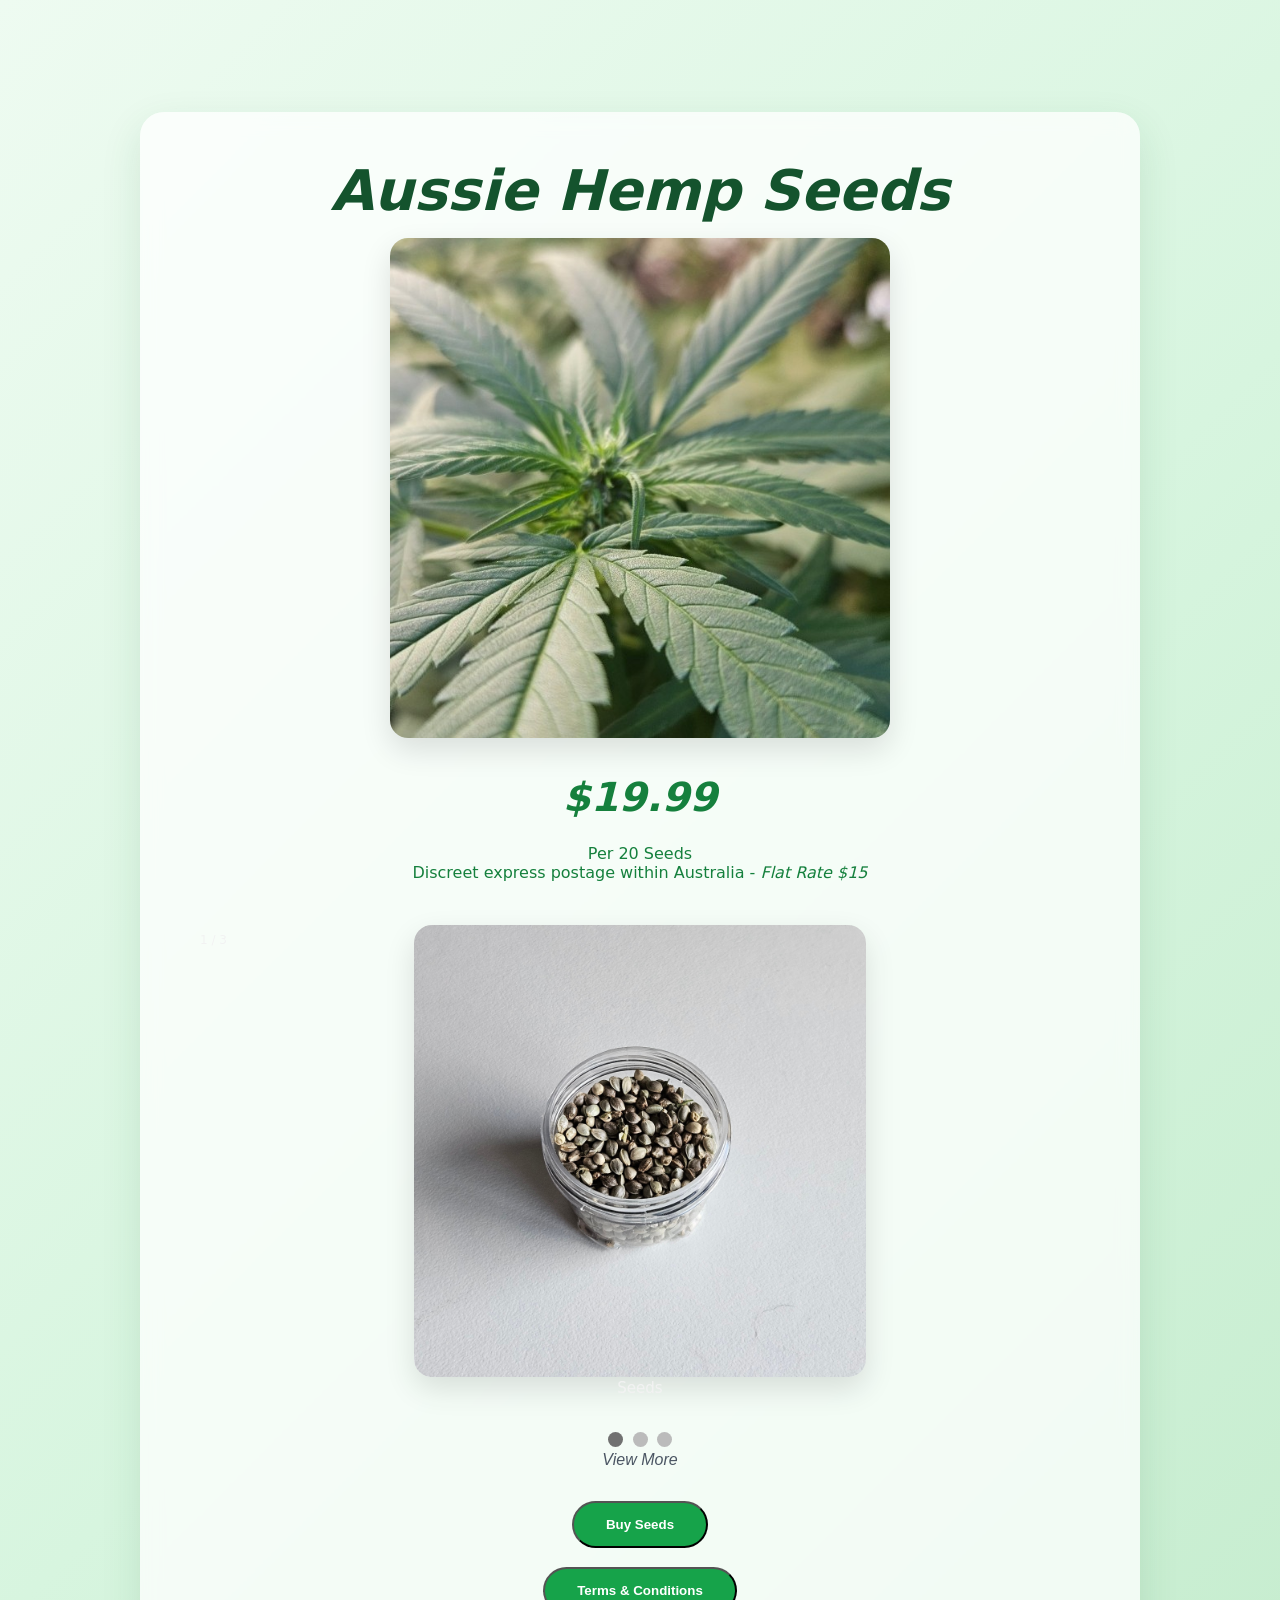
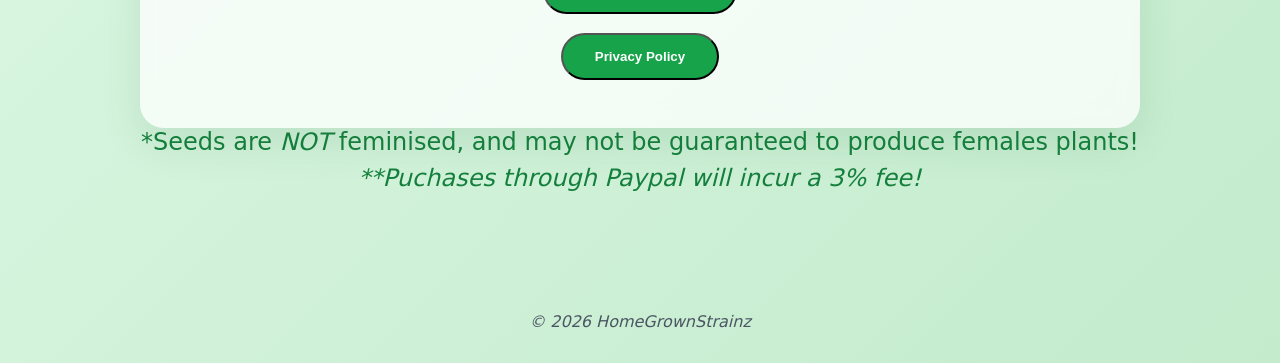
<file: index.html>
<!DOCTYPE html>
<html lang="en">
<head>
        <link rel="stylesheet" href="./style.css" type="text/css">
   <header>
</header>


<section class="hero">
    <div class="container">
        <h2><i>Aussie Hemp Seeds</i></h2>

        <img src="./images/bertha.jpg" alt="BerthaPreFlower">
        <div class="price">$19.99</div>
        <div class="quantity">Per 20 Seeds</div>
        <div class="post">Discreet express postage within Australia - <i>Flat Rate $15</i></div>
    <br>
 
    <!-- Slideshow container -->
<div class="slideshow-container">

  <!-- Full-width images with number and caption text -->
  <div class="mySlides fade">
    <div class="numbertext">1 / 3</div>
    <img src="./images/seeds1.jpg" style="width:50%">
    <div class="text">Seeds</div>
  </div>

  <div class="mySlides fade">
    <div class="numbertext">2 / 3</div>
    <img src="./images/bertha2.jpg" style="width:50%">
    <div class="text">Early Flower</div>
  </div>

  <div class="mySlides fade">
    <div class="numbertext">3 / 3</div>
    <img src="./images/bertha3.jpg" style="width:50%">
    <div class="text">FLower</div>
  </div>
</div>
<br>

<!-- The dots/circles -->
<div style="text-align:center">
  <span class="dot" onclick="currentSlide(1)"></span>
  <span class="dot" onclick="currentSlide(2)"></span>
  <span class="dot" onclick="currentSlide(3)"></span>
              <p class="view-more" font-size="1px">
                View More
            </p>
</div>

        <button class="btn" onclick="openAgeModal()">Buy Seeds</button>

        <br><br>

        <button class="btn" onclick="window.location.href='terms.html';">Terms & Conditions</button>
        <br><br>
        <button class="btn" onclick="window.location.href='privacy.html';">Privacy Policy</button>
    </div>
    <div class="disclaimer">*Seeds are <i>NOT</i> feminised, and may not be guaranteed to produce females plants!</div>
    <div class="paypalFee">**Puchases through Paypal will incur a 3% fee!</div>
</section>



<footer>
    <p><i>© 2026 HomeGrownStrainz</i></p>
</footer>
</head>
<!-- Age Verification Modal -->
<div id="ageModal" class="modal">
    <div class="modal-content">
        <h2>Age Verification</h2>
        <p>
            By clicking "I Agree", you confirm that you have read and agree
            to our <a href="./terms.html" target="_blank">Terms & Conditions</a>
            and are at least 18 years of age.
        </p>

        <button class="btn" onclick="showProductModal()">I Agree</button>
        <button class="btn secondary" onclick="closeAgeModal()">Cancel</button>
    </div>
</div>



<!-- Product Modal -->
<div id="productModal" class="modal">
    <div class="modal-content">
        <img src="./images/qr.png" alt="qr_code" class="modal-image">

        <h2>Ready to Order?</h2>

        <p>
            To place your order, please contact us on Telegram:
        </p>

        <p>
            <strong>@homegrownstrainz</strong>
        </p>

        <button class="btn" onclick="closeProductModal()">Close</button>
    </div>
</div>



<script>
function openAgeModal() {
    document.getElementById("ageModal").style.display = "flex";
}

function closeAgeModal() {
    document.getElementById("ageModal").style.display = "none";
}

function showProductModal() {
    closeAgeModal();
    document.getElementById("productModal").style.display = "flex";
}

function closeProductModal() {
    document.getElementById("productModal").style.display = "none";
}

window.onclick = function(event) {
    const ageModal = document.getElementById("ageModal");
    const productModal = document.getElementById("productModal");

    if (event.target === ageModal) {
        closeAgeModal();
    }

    if (event.target === productModal) {
        closeProductModal();
    }
}


let slideIndex = 1;
showSlides(slideIndex);

// Next/previous controls
function plusSlides(n) {
  showSlides(slideIndex += n);
}

// Thumbnail image controls
function currentSlide(n) {
  showSlides(slideIndex = n);
}

function showSlides(n) {
  let i;
  let slides = document.getElementsByClassName("mySlides");
  let dots = document.getElementsByClassName("dot");
  if (n > slides.length) {slideIndex = 1}
  if (n < 1) {slideIndex = slides.length}
  for (i = 0; i < slides.length; i++) {
    slides[i].style.display = "none";
  }
  for (i = 0; i < dots.length; i++) {
    dots[i].className = dots[i].className.replace(" active", "");
  }
  slides[slideIndex-1].style.display = "block";
  dots[slideIndex-1].className += " active";
} 
</script>
<body>
</file>
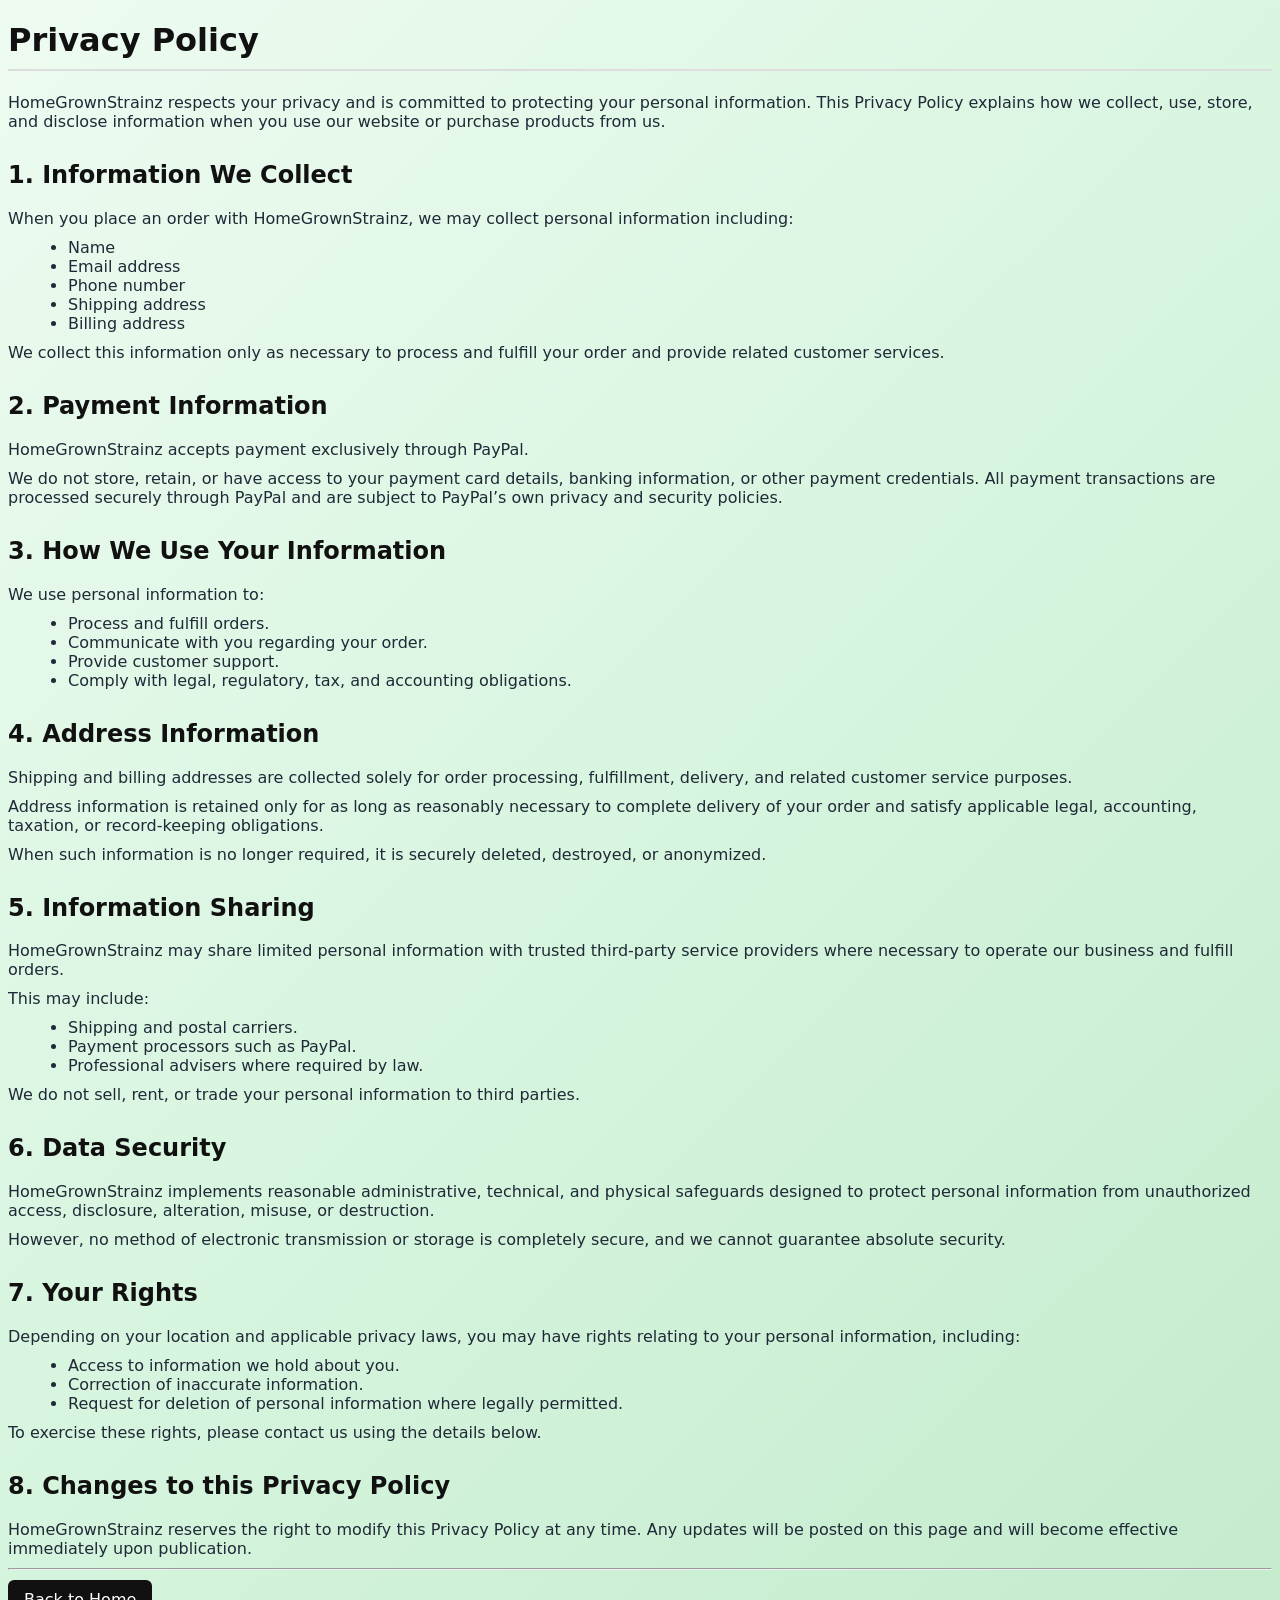
<file: privacy.html>
<!DOCTYPE html>
<html lang="en">
<head>
  <meta charset="UTF-8">
  <meta name="viewport" content="width=device-width, initial-scale=1.0">
  <title>Privacy Policy - HomeGrownStrainz</title>
  <style>
    body {
    font-family: system-ui, sans-serif;
    color: #1f2937;
    min-height: 100vh;
    background: linear-gradient(
        135deg,
        #eefbf1 0%,
        #d7f5df 50%,
        #c3ebcc 100%
    );
    }
    h1, h2 {
      color: #111;
    }
    h1 {
      border-bottom: 2px solid #ddd;
      padding-bottom: 10px;
    }
    h2 {
      margin-top: 30px;
    }
    p {
      margin: 10px 0;
    }
    ul {
      margin: 10px 0 10px 20px;
    }
  </style>
</head>

<body>

<h1>Privacy Policy</h1>

<p>
HomeGrownStrainz respects your privacy and is committed to protecting your personal information.
This Privacy Policy explains how we collect, use, store, and disclose information when you use our website or purchase products from us.
</p>

<h2>1. Information We Collect</h2>

<p>
When you place an order with HomeGrownStrainz, we may collect personal information including:
</p>

<ul>
  <li>Name</li>
  <li>Email address</li>
  <li>Phone number</li>
  <li>Shipping address</li>
  <li>Billing address</li>
</ul>

<p>
We collect this information only as necessary to process and fulfill your order and provide related customer services.
</p>

<h2>2. Payment Information</h2>

<p>
HomeGrownStrainz accepts payment exclusively through PayPal.
</p>

<p>
We do not store, retain, or have access to your payment card details, banking information, or other payment credentials.
All payment transactions are processed securely through PayPal and are subject to PayPal’s own privacy and security policies.
</p>

<h2>3. How We Use Your Information</h2>

<p>We use personal information to:</p>

<ul>
  <li>Process and fulfill orders.</li>
  <li>Communicate with you regarding your order.</li>
  <li>Provide customer support.</li>
  <li>Comply with legal, regulatory, tax, and accounting obligations.</li>
</ul>

<h2>4. Address Information</h2>

<p>
Shipping and billing addresses are collected solely for order processing, fulfillment, delivery, and related customer service purposes.
</p>

<p>
Address information is retained only for as long as reasonably necessary to complete delivery of your order and satisfy applicable legal, accounting, taxation, or record-keeping obligations.
</p>

<p>
When such information is no longer required, it is securely deleted, destroyed, or anonymized.
</p>

<h2>5. Information Sharing</h2>

<p>
HomeGrownStrainz may share limited personal information with trusted third-party service providers where necessary to operate our business and fulfill orders.
</p>

<p>
This may include:
</p>

<ul>
  <li>Shipping and postal carriers.</li>
  <li>Payment processors such as PayPal.</li>
  <li>Professional advisers where required by law.</li>
</ul>

<p>
We do not sell, rent, or trade your personal information to third parties.
</p>

<h2>6. Data Security</h2>

<p>
HomeGrownStrainz implements reasonable administrative, technical, and physical safeguards designed to protect personal information from unauthorized access, disclosure, alteration, misuse, or destruction.
</p>

<p>
However, no method of electronic transmission or storage is completely secure, and we cannot guarantee absolute security.
</p>

<h2>7. Your Rights</h2>

<p>
Depending on your location and applicable privacy laws, you may have rights relating to your personal information, including:
</p>

<ul>
  <li>Access to information we hold about you.</li>
  <li>Correction of inaccurate information.</li>
  <li>Request for deletion of personal information where legally permitted.</li>
</ul>

<p>
To exercise these rights, please contact us using the details below.
</p>

<h2>8. Changes to this Privacy Policy</h2>

<p>
HomeGrownStrainz reserves the right to modify this Privacy Policy at any time.
Any updates will be posted on this page and will become effective immediately upon publication.
</p>

<hr>

<p>
<a href="./index.html" style="display:inline-block; padding:10px 16px; background:#111; color:#fff; text-decoration:none; border-radius:6px;">
Back to Home
</a>
</p>

</body>
</html>
</file>
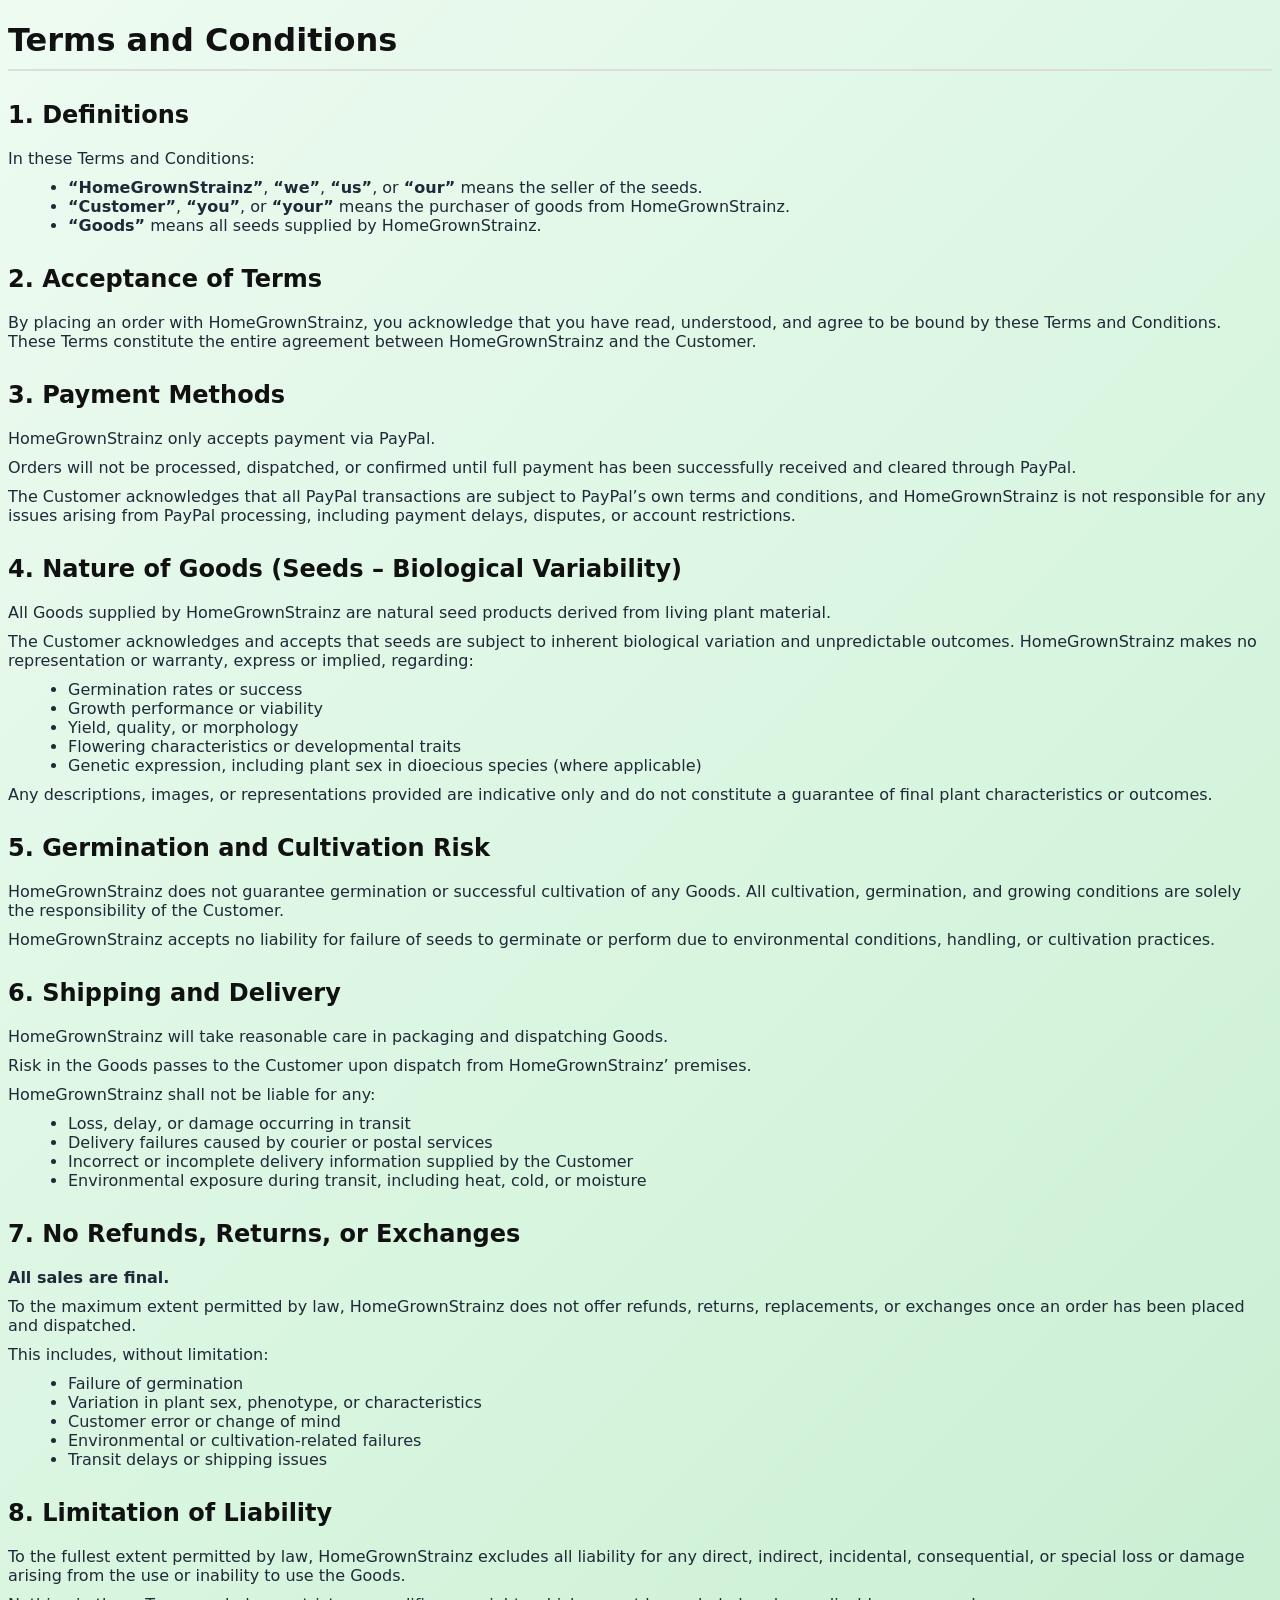
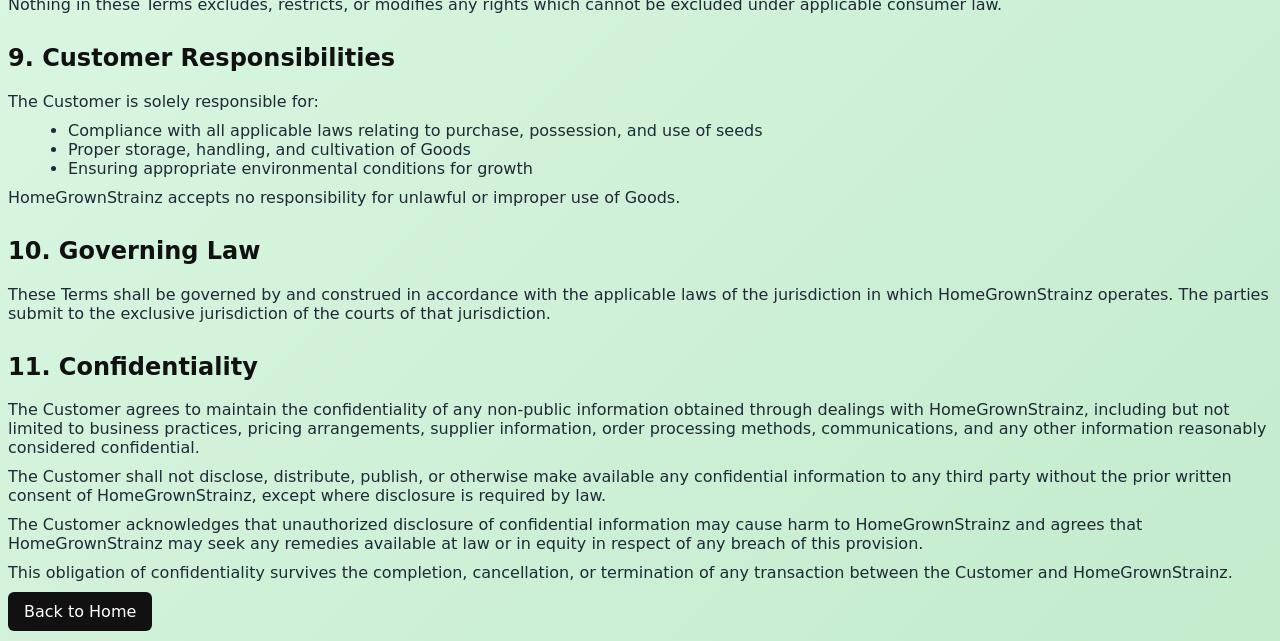
<file: terms.html>
<!DOCTYPE html>
<html lang="en">
<head>
  <meta charset="UTF-8">
  <meta name="viewport" content="width=device-width, initial-scale=1.0">
  <title>Terms and Conditions</title>

  <style>
    body {
    font-family: system-ui, sans-serif;
    color: #1f2937;
    min-height: 100vh;
    background: linear-gradient(
        135deg,
        #eefbf1 0%,
        #d7f5df 50%,
        #c3ebcc 100%
    );
    }
    h1, h2, h3 {
      color: #111;
    }
    h1 {
      border-bottom: 2px solid #ddd;
      padding-bottom: 10px;
    }
    h2 {
      margin-top: 30px;
    }
    p {
      margin: 10px 0;
    }
    ul {
      margin: 10px 0 10px 20px;
    }
  </style>
</head>

<body>
<h1>Terms and Conditions</h1>

<h2>1. Definitions</h2>
<p>In these Terms and Conditions:</p>
<ul>
  <li><strong>“HomeGrownStrainz”</strong>, <strong>“we”</strong>, <strong>“us”</strong>, or <strong>“our”</strong> means the seller of the seeds.</li>
  <li><strong>“Customer”</strong>, <strong>“you”</strong>, or <strong>“your”</strong> means the purchaser of goods from HomeGrownStrainz.</li>
  <li><strong>“Goods”</strong> means all seeds supplied by HomeGrownStrainz.</li>
</ul>

<h2>2. Acceptance of Terms</h2>
<p>
By placing an order with HomeGrownStrainz, you acknowledge that you have read, understood, and agree to be bound by these Terms and Conditions.
These Terms constitute the entire agreement between HomeGrownStrainz and the Customer.
</p>

<h2>3. Payment Methods</h2>
<p>
HomeGrownStrainz only accepts payment via PayPal.
</p>
<p>
Orders will not be processed, dispatched, or confirmed until full payment has been successfully received and cleared through PayPal.
</p>
<p>
The Customer acknowledges that all PayPal transactions are subject to PayPal’s own terms and conditions, and HomeGrownStrainz is not responsible for any issues arising from PayPal processing, including payment delays, disputes, or account restrictions.
</p>

<h2>4. Nature of Goods (Seeds – Biological Variability)</h2>
<p>
All Goods supplied by HomeGrownStrainz are natural seed products derived from living plant material.
</p>
<p>
The Customer acknowledges and accepts that seeds are subject to inherent biological variation and unpredictable outcomes. HomeGrownStrainz makes no representation or warranty, express or implied, regarding:
</p>
<ul>
  <li>Germination rates or success</li>
  <li>Growth performance or viability</li>
  <li>Yield, quality, or morphology</li>
  <li>Flowering characteristics or developmental traits</li>
  <li>Genetic expression, including plant sex in dioecious species (where applicable)</li>
</ul>
<p>
Any descriptions, images, or representations provided are indicative only and do not constitute a guarantee of final plant characteristics or outcomes.
</p>

<h2>5. Germination and Cultivation Risk</h2>
<p>
HomeGrownStrainz does not guarantee germination or successful cultivation of any Goods.
All cultivation, germination, and growing conditions are solely the responsibility of the Customer.
</p>
<p>
HomeGrownStrainz accepts no liability for failure of seeds to germinate or perform due to environmental conditions, handling, or cultivation practices.
</p>

<h2>6. Shipping and Delivery</h2>
<p>
HomeGrownStrainz will take reasonable care in packaging and dispatching Goods.
</p>
<p>
Risk in the Goods passes to the Customer upon dispatch from HomeGrownStrainz’ premises.
</p>
<p>
HomeGrownStrainz shall not be liable for any:
</p>
<ul>
  <li>Loss, delay, or damage occurring in transit</li>
  <li>Delivery failures caused by courier or postal services</li>
  <li>Incorrect or incomplete delivery information supplied by the Customer</li>
  <li>Environmental exposure during transit, including heat, cold, or moisture</li>
</ul>

<h2>7. No Refunds, Returns, or Exchanges</h2>
<p><strong>All sales are final.</strong></p>
<p>
To the maximum extent permitted by law, HomeGrownStrainz does not offer refunds, returns, replacements, or exchanges once an order has been placed and dispatched.
</p>
<p>
This includes, without limitation:
</p>
<ul>
  <li>Failure of germination</li>
  <li>Variation in plant sex, phenotype, or characteristics</li>
  <li>Customer error or change of mind</li>
  <li>Environmental or cultivation-related failures</li>
  <li>Transit delays or shipping issues</li>
</ul>

<h2>8. Limitation of Liability</h2>
<p>
To the fullest extent permitted by law, HomeGrownStrainz excludes all liability for any direct, indirect, incidental, consequential, or special loss or damage arising from the use or inability to use the Goods.
</p>
<p>
Nothing in these Terms excludes, restricts, or modifies any rights which cannot be excluded under applicable consumer law.
</p>

<h2>9. Customer Responsibilities</h2>
<p>The Customer is solely responsible for:</p>
<ul>
  <li>Compliance with all applicable laws relating to purchase, possession, and use of seeds</li>
  <li>Proper storage, handling, and cultivation of Goods</li>
  <li>Ensuring appropriate environmental conditions for growth</li>
</ul>
<p>
HomeGrownStrainz accepts no responsibility for unlawful or improper use of Goods.
</p>

<h2>10. Governing Law</h2>
<p>
These Terms shall be governed by and construed in accordance with the applicable laws of the jurisdiction in which HomeGrownStrainz operates.
The parties submit to the exclusive jurisdiction of the courts of that jurisdiction.
</p>
<h2>11. Confidentiality</h2>

<p>
The Customer agrees to maintain the confidentiality of any non-public information obtained through dealings with HomeGrownStrainz, including but not limited to business practices, pricing arrangements, supplier information, order processing methods, communications, and any other information reasonably considered confidential.
</p>

<p>
The Customer shall not disclose, distribute, publish, or otherwise make available any confidential information to any third party without the prior written consent of HomeGrownStrainz, except where disclosure is required by law.
</p>

<p>
The Customer acknowledges that unauthorized disclosure of confidential information may cause harm to HomeGrownStrainz and agrees that HomeGrownStrainz may seek any remedies available at law or in equity in respect of any breach of this provision.
</p>

<p>
This obligation of confidentiality survives the completion, cancellation, or termination of any transaction between the Customer and HomeGrownStrainz.
</p>
<p><a href="index.html" style="display:inline-block; padding:10px 16px; background:#111; color:#fff; text-decoration:none; border-radius:6px;">Back to Home</a></p>
</body>
</html>
</file>
<file: style.css>
* {
margin: 0;
padding: 0;
box-sizing: border-box;
}

body {
    font-family: system-ui, sans-serif;
    color: #1f2937;
    min-height: 100vh;
    background: linear-gradient(
        135deg,
        #eefbf1 0%,
        #d7f5df 50%,
        #c3ebcc 100%
    );
}

.modal {
    display: none;
    position: fixed;
    inset: 0;
    background: rgba(0,0,0,0.75);
    justify-content: center;
    align-items: center;
    z-index: 1000;
}

.modal-content {
    background: white;
    padding: 30px;
    border-radius: 12px;
    max-width: 500px;
    width: 90%;
    text-align: center;
    box-shadow: 0 10px 30px rgba(0,0,0,0.3);
}

.modal-image {
    width: 100%;
    max-width: 300px;
    border-radius: 10px;
    margin-bottom: 15px;
}

.secondary {
    background: #777;
    margin-left: 10px;
}

.stock {
     font-size: small;
     font-weight: 600;
     font-style: italic;
}

.seeds {
    display: inline-block;
    width: 300px;
}

.post {
    font-size: 1rem;
    font-weight: 500;
    color: #15803d;
    margin-bottom: 1.5rem;
}

.quantity {
    font-size: 1rem;
    font-weight: 500;
    color: #15803d;
}

.paypalFee {
    font-size: 1.5rem;
    font-weight: 300;
    color: #15803d;
    margin-bottom: 0.5rem;
    text-align: center;
    font-style: italic;
}

.disclaimer {
    font-size: 1.5rem;
    font-weight: 300;
    color: #15803d;
    margin-bottom: 0.5rem;
    text-align: center;
}

.container {
    width: 90%;
    max-width: 1000px;
    margin: 0 auto;
}

header {
    padding: 2rem 0;
}

header h1 {
    color: #166534;
    font-size: 1.5rem;
    font-weight: 700;
}

.hero {
    padding: 3rem 0 5rem;
}

.hero .container {
    background: rgba(255,255,255,0.75);
    backdrop-filter: blur(10px);
    border-radius: 24px;
    padding: 3rem;
    box-shadow: 0 15px 40px rgba(22, 101, 52, 0.12);
    text-align: center;
}

.hero h2 {
    font-size: 3.5rem;
    line-height: 1.1;
    color: #14532d;
    margin-bottom: 1rem;
}

.hero p {
    color: #4b5563;
    max-width: 550px;
    margin: 0 auto 2rem;
}

.hero img {
    width: 100%;
    max-width: 500px;
    border-radius: 18px;
    margin-bottom: 2rem;
    box-shadow: 0 12px 30px rgba(0,0,0,0.12);
}

.price {
    font-size: 2.5rem;
    font-weight: 800;
    color: #15803d;
    margin-bottom: 1.5rem;
    font-style: italic;
}

.btn {
    display: inline-block;
    background: #16a34a;
    color: white;
    text-decoration: none;
    padding: 14px 32px;
    border-radius: 999px;
    font-weight: 600;
    transition: 0.2s ease;
}

.btn:hover {
    transform: translateY(-2px);
    background: #15803d;
}

footer {
    text-align: center;
    padding: 2rem;
    color: #4b5563;
}


.open-btn {
    padding: 12px 24px;
    font-size: 16px;
    cursor: pointer;
}

.modal {
    display: none;
    position: fixed;
    inset: 0;
    background: rgba(0, 0, 0, 0.6);
    justify-content: center;
    align-items: center;
    z-index: 1000;
}

.modal-content {
    background: white;
    padding: 20px;
    border-radius: 10px;
    max-width: 500px;
    text-align: center;
    position: relative;
}

.modal-content img {
    max-width: 100%;
    border-radius: 8px;
    display: block;
    margin: 15px auto;
}

.close-btn {
    position: absolute;
    top: 10px;
    right: 15px;
    font-size: 24px;
    cursor: pointer;
}

.popup-link {
    display: inline-block;
    margin-top: 15px;
    padding: 10px 20px;
    background: #007bff;
    color: white;
    text-decoration: none;
    border-radius: 5px;
}

.popup-link:hover {
    background: #0056b3;
}

 * {box-sizing:border-box}

/* Slideshow container */
.slideshow-container {
  max-width: 1000px;
  position: relative;
  margin: auto;
}

/* Hide the images by default */
.mySlides {
  display: none;
}

/* Next & previous buttons */
.prev, .next {
  cursor: pointer;
  position: absolute;
  top: 50%;
  width: auto;
  margin-top: -22px;
  padding: 16px;
  color: white;
  font-weight: bold;
  font-size: 18px;
  transition: 0.6s ease;
  border-radius: 0 3px 3px 0;
  user-select: none;
}

/* Position the "next button" to the right */
.next {
  right: 0;
  border-radius: 3px 0 0 3px;
}

/* On hover, add a black background color with a little bit see-through */
.prev:hover, .next:hover {
  background-color: rgba(0,0,0,0.8);
}

/* Caption text */
.text {
  color: #f2f2f2;
  font-size: 15px;
  padding: 8px 12px;
  position: absolute;
  bottom: 8px;
  width: 100%;
  text-align: center;
}

/* Number text (1/3 etc) */
.numbertext {
  color: #f2f2f2;
  font-size: 12px;
  padding: 8px 12px;
  position: absolute;
  top: 0;
}

/* The dots/bullets/indicators */
.dot {
  cursor: pointer;
  height: 15px;
  width: 15px;
  margin: 0 2px;
  background-color: #bbb;
  border-radius: 50%;
  display: inline-block;
  transition: background-color 0.6s ease;
}

.active, .dot:hover {
  background-color: #717171;
}

/* Fading animation */
.fade {
  animation-name: fade;
  animation-duration: 1.5s;
}

@keyframes fade {
  from {opacity: .4}
  to {opacity: 1}
}

.view-more {
    font-family: Impact, Haettenschweiler, 'Arial Narrow Bold', sans-serif;
    font-style: italic;
    font-size: 1rem;
}
</file>
